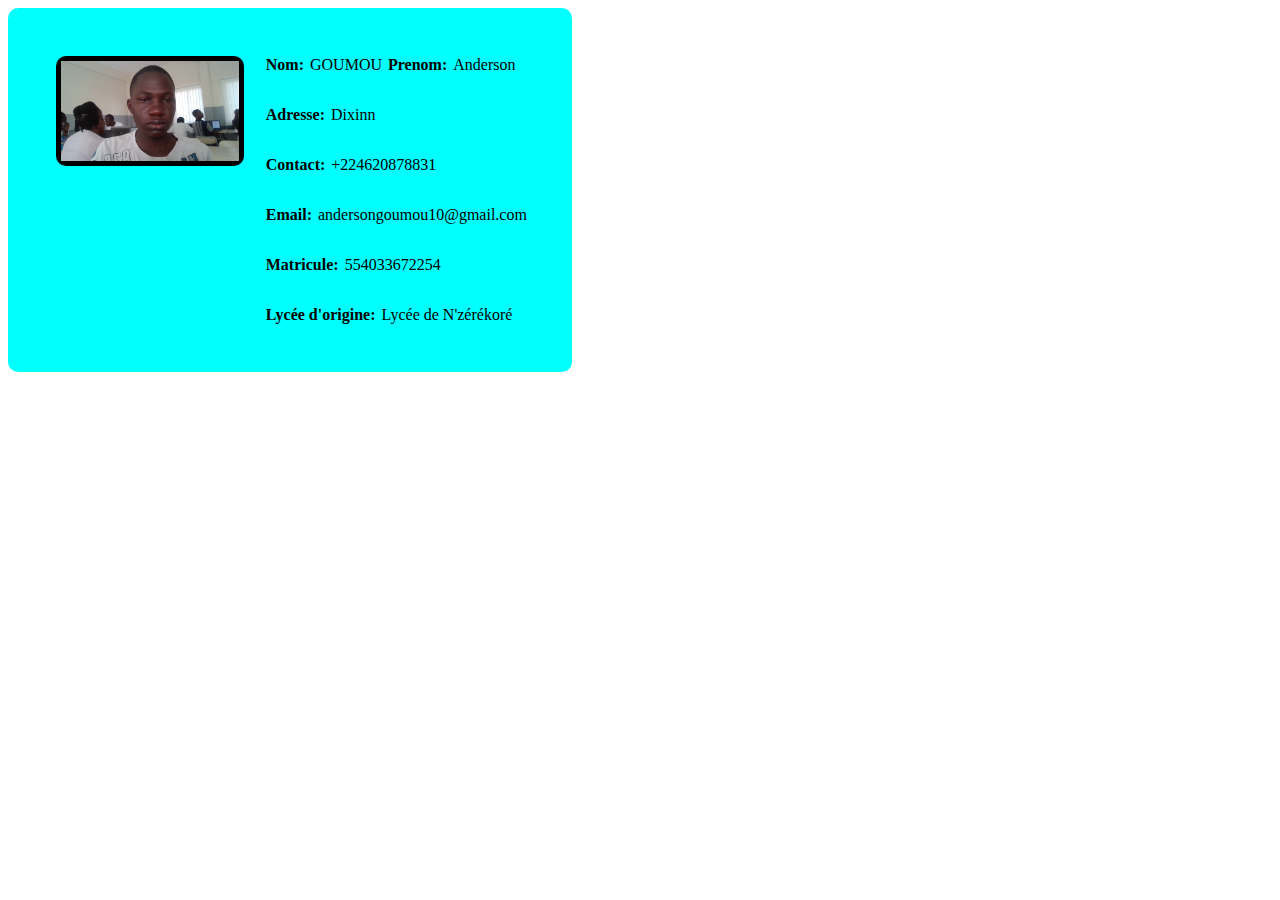
<file: ANDERSON GOUMOU 554033672254/index.html>
<!DOCTYPE html>
<html lang="fr">
<head>
    <meta charset="UTF-8">
    <meta name="viewport" content="width=device-width, initial-scale=1.0">
    <link rel="stylesheet" href="style.css">
    <title>Etudiant</title>
</head>
<body>
    <section>
        <div class="student-card">
            <div class="student-img">
                <img src="ander_img.jpg" alt="Anderson GOUMOU">
            </div>
            <div class="student-infos">
                <div class="student-infos-np">
                    <p class="stitle">Nom: </p>
                <p>GOUMOU </p>
                <p class="stitle">Prenom: </p>
                <p>Anderson </p>
                </div>

                <div class="student-other-infos">
                     <p class="stitle">Adresse:</p>
                <p>Dixinn</p>
                </div>
                  <div class="student-other-infos">
                     <p class="stitle">Contact:</p>
                <p>+224620878831</p>
                </div>  <div class="student-other-infos">
                     <p class="stitle">Email:</p>
                <p>andersongoumou10@gmail.com</p>
                </div>  <div class="student-other-infos">
                     <p class="stitle">Matricule:</p>
                <p>554033672254</p>
                </div>  <div class="student-other-infos">
                     <p class="stitle">Lycée d'origine:</p>
                <p>Lycée de N'zérékoré</p>
                </div>
               

            </div>
        </div>
    </section>
</body>
</html>
</file>
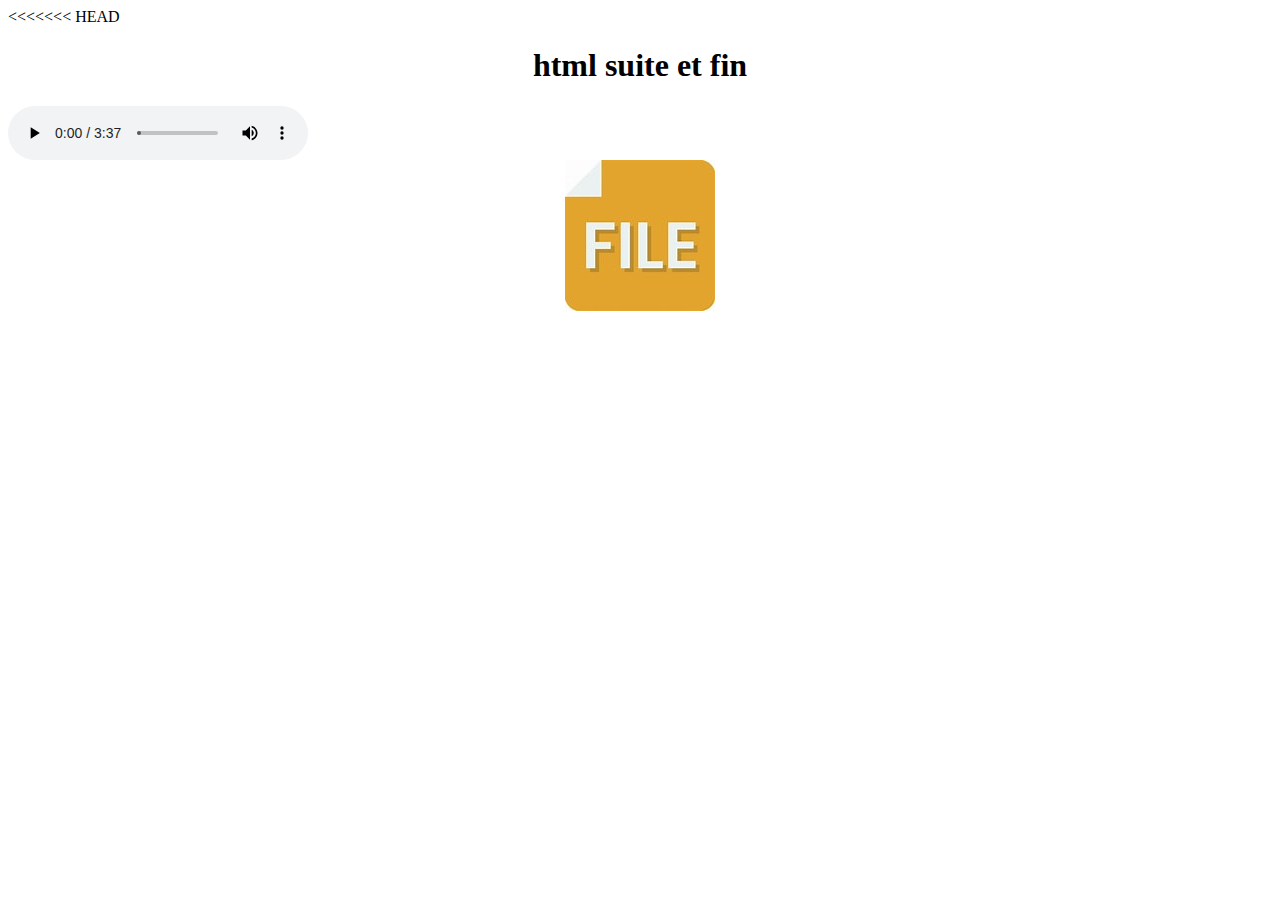
<file: cours3/index.html>
<<<<<<< HEAD
<!DOCTYPE html>
<html lang="en">
<head>
    <meta charset="UTF-8">
    <meta name="viewport" content="width=device-width, initial-scale=1.0">
    <title>cours 3 html suite et fin</title>
</head>
<body>
   <center> <h1>html suite et fin</h1></center>
    <!-- <main>
        <div>
            <h1>facebook  media</h1>
            <h2>Stories</h2>
            <h2>Directe</h2>
            <h2>publication</h2>
            <h2>Reel</h2>
            <h2>Group</h2>
            <h2>Page</h2>
            <h2>Marketplace</h2>
            <h2>Event</h2>
            <h2>Search</h2>
            <h2>Suggetion</h2>
        </div>
        <img src="fichier.jpeg" alt="" srcset="">
    </main>
    <section>

    </section> -->
    <!-- notion avancee de video et d'audio -->
     <audio controls autoplay  src="gims.mp3"><track></track><img src="fichier.jpeg" alt="" srcset=""></audio>
    <div style="display: flex; justify-content: center;"><img src="fichier.jpeg" alt="" > </div> 
    </body>
</html>
</file>
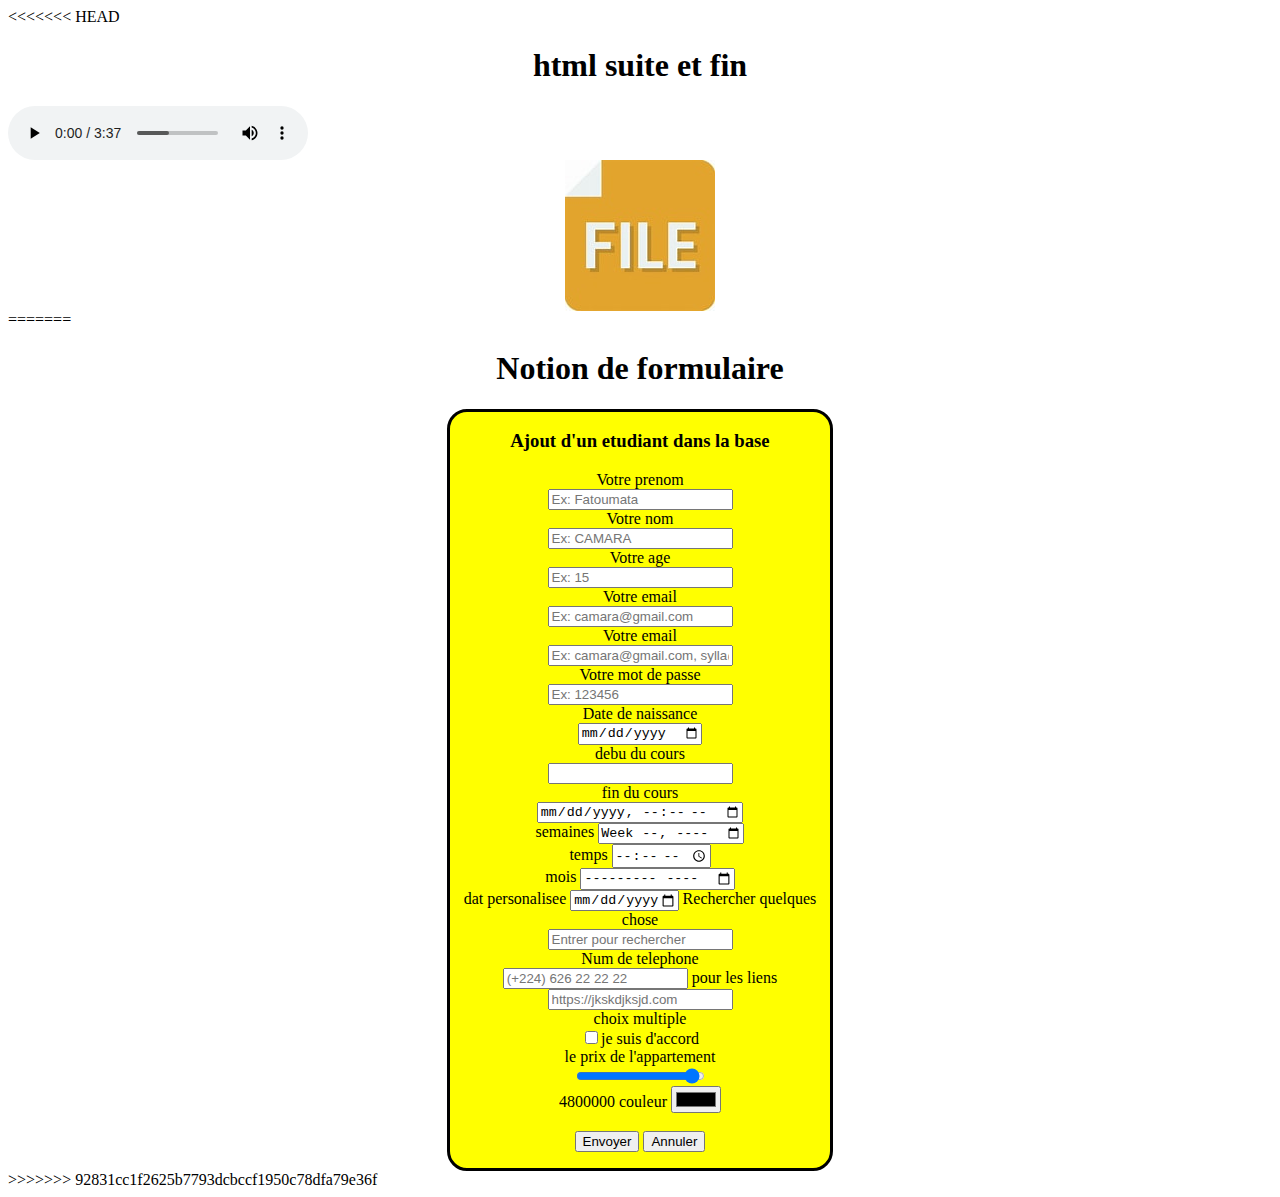
<file: cours4/index.html>
<<<<<<< HEAD
<!DOCTYPE html>
<html lang="en">
<head>
    <meta charset="UTF-8">
    <meta name="viewport" content="width=device-width, initial-scale=1.0">
    <title>cours 3 html suite et fin</title>
</head>
<body>
   <center> <h1>html suite et fin</h1></center>
    <!-- <main>
        <div>
            <h1>facebook  media</h1>
            <h2>Stories</h2>
            <h2>Directe</h2>
            <h2>publication</h2>
            <h2>Reel</h2>
            <h2>Group</h2>
            <h2>Page</h2>
            <h2>Marketplace</h2>
            <h2>Event</h2>
            <h2>Search</h2>
            <h2>Suggetion</h2>
        </div>
        <img src="fichier.jpeg" alt="" srcset="">
    </main>
    <section>

    </section> -->
    <!-- notion avancee de video et d'audio -->
     <audio controls autoplay  src="gims.mp3"><track></track><img src="fichier.jpeg" alt="" srcset=""></audio>
    <div style="display: flex; justify-content: center;"><img src="fichier.jpeg" alt="" > </div> 
    </body>
</html>
=======
<!-- notion de formulaire -->
 <!DOCTYPE html>
 <html lang="en">
 <head>
    <meta charset="UTF-8">
    <meta name="viewport" content="width=device-width, initial-scale=1.0">
    <title>Notion de formulaire</title>
 </head>
 <body>
   <center> <h1>Notion de formulaire</h1></center>
 <center>
<div style="width: 30%; background-color: yellow; border: solid 3px; border-radius: 20px;">
    <form action="">
        <h3>Ajout d'un etudiant dans la base</h3>
        <!-- les imput en html -->
         <label for="prenom">Votre prenom</label><br>
        <input type="text" name="prenom"  placeholder="Ex: Fatoumata" required><br>
        <label for="nom">Votre nom</label><br>
        <input type="text" name="nom"  placeholder="Ex: CAMARA" required><br>
        <label for="age">Votre age</label><br>
        <input type="number" name="age"  placeholder="Ex: 15"  required><br>
        <!-- type email -->
        <label for="email">Votre email</label><br>
        <input type="email" name="email"  placeholder="Ex: camara@gmail.com" required><br>
       <!-- balise email avec plusieurs mails -->
       <label for="emailm">Votre email</label><br>
       <input type="email" name="emailm"  placeholder="Ex: camara@gmail.com, sylla@gmail.com " multiple required><br>
              <!-- le type mot de passe -->
        <label for="password">Votre mot de passe</label><br>
        <input type="password" name="password"  placeholder="Ex: 123456" required><br>
        <!-- Les champs de type date -->
         <label for="date">Date de naissance</label><br>
         <input type="date" name="date" placeholder="selectionner votre date de naissance" required><br>
         <label for="samba">debu du cours</label><br>
         <input type="datetime" name="samba"  required><br>
         <label for="datetime-local">fin du cours</label><br>
         <input type="datetime-local" name="datetime-local"  required><br>
        <!-- notion de date et heure -->
        <label for="week">semaines</label>
        <input type="week" name="week" id=""><br>
        <label for="month">temps</label>
         <input type="time" name="" id=""><br>
         <label for="month">mois</label>
         <input type="month" name="month" id=""><br>
        <label for="datep">dat personalisee</label>
        <input type="date" min="2025-03-13" max="2025-03-20" id="">



         <!-- inpput de type search-->
          <label for="search">Rechercher quelques chose</label><br>
          <input type="search" name="search" placeholder="Entrer pour rechercher"><br>
          <!-- input pour les numeros de telephone -->
           <label for="telephone">Num de telephone</label><br>
           <input type="tel" name="telephone" placeholder="(+224) 626 22 22 22">
            <!-- pour les url -->
             <label for="url">pour les liens</label><br>
             <input type="url" name="url" placeholder="https://jkskdjksjd.com"><br>
             <!-- input de type checkbox -->
                <label for="checkbox">choix multiple</label><br>
                <input type="checkbox" name="checkbox" value="1">je suis d'accord <br>
                <!-- les input de type range -->
                 <label for="prix">le prix de l'appartement</label><br>
                 <input type="range" name="prix" id="prix" min="50000" max="5000000" step="250000" value="200000000"><br>
                <output class="prix-output" for="prix"></output>
                <!-- notion de champs de type couleur -->
                 <label for="couleur">couleur</label>
                 <input type="color" name="couleur" id="">

<br><br>
        <!-- bouton de validation du formulaire -->
        <input type="submit" value="Envoyer">
        <input type="reset" value="Annuler">


    </form>
</div>
 </center>
 </body>
 <script>
    const prix= document.querySelector("#prix");
    const output= document.querySelector(".prix-output");
    output.textContent= prix.value;
    prix.addEventListener("input", ()=>{
        output.textContent= prix.value;
    });    ;
 </script>
 </html>
>>>>>>> 92831cc1f2625b7793dcbccf1950c78dfa79e36f
</file>
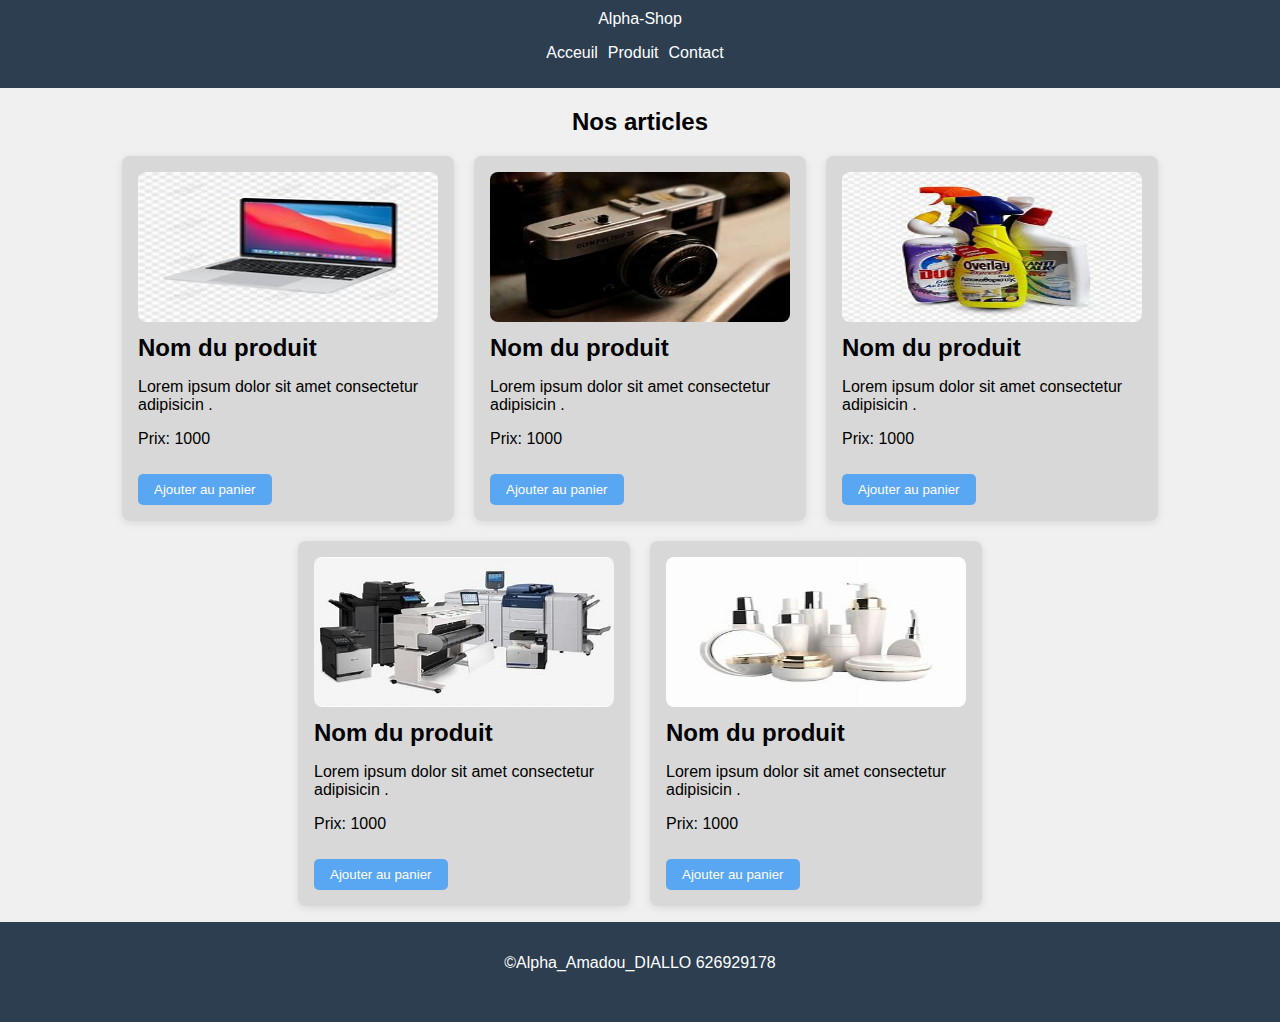
<file: cours5/index.html>
<!DOCTYPE html>
<html lang="en">
<head>
    <meta charset="UTF-8">
    <meta name="viewport" content="width=device-width, initial-scale=1.0">
    <link rel="stylesheet" href="style.css">
    <title>e-commerce</title>
</head>
<body>
    <!-- debute du debeloppement du site -->
     <header>
        <div>Alpha-Shop</div>
        <nav>
           <ul>
            <li><a href="#">Acceuil</a></li>
            <li><a href="#">Produit</a></li>
            <li><a href="#">Contact</a></li>
           </ul>
        </nav>
     </header>
     <!-- debut de la section principale -->
      <main>
        <center><h2>Nos articles</h2></center>
        <!-- definition du premier produit example -->
         <div class="products">
        <!-- cproduit-1-->
         <div class="product-card">
            <img src="./1.jpg" alt="" srcset="" class="img">
            <h3>Nom du produit</h3>
            <p>Lorem ipsum dolor sit amet consectetur adipisicin .</p>
            <p class="price">Prix: 1000</p>
            <button class="btn">Ajouter au panier</button>
         </div>
        <!-- cproduit-1-->
        <div class="product-card">
        <img src="./21.jpg" alt="" srcset="" class="img">
        <h3>Nom du produit</h3>
        <p>Lorem ipsum dolor sit amet consectetur adipisicin .</p>
        <p class="price">Prix: 1000</p>
        <button class="btn">Ajouter au panier</button>
        </div>
        <!-- cproduit-2-->
        <div class="product-card">
        <img src="./3.jpg" alt="" srcset="" class="img">
        <h3>Nom du produit</h3>
        <p>Lorem ipsum dolor sit amet consectetur adipisicin .</p>
        <p class="price">Prix: 1000</p>
        <button class="btn">Ajouter au panier</button>
        </div>
                    <!-- cproduit-3-->
        <div class="product-card">
            <img src="./4.jpg" alt="" srcset="" class="img">
            <h3>Nom du produit</h3>
            <p>Lorem ipsum dolor sit amet consectetur adipisicin .</p>
            <p class="price">Prix: 1000</p>
            <button class="btn">Ajouter au panier</button>
        </div>
                <!-- cproduit-4-->
        <div class="product-card">
            <img src="./5.jpg" alt="" srcset="" class="img">
            <h3>Nom du produit</h3>
            <p>Lorem ipsum dolor sit amet consectetur adipisicin .</p>
            <p class="price">Prix: 1000</p>
            <button class="btn">Ajouter au panier</button>
        </div> 
          
         </div>






      </main>
      <footer>
        <p>&copy;Alpha_Amadou_DIALLO 626929178</p> <br> 
      </footer>
    
</body>
</html>
</file>
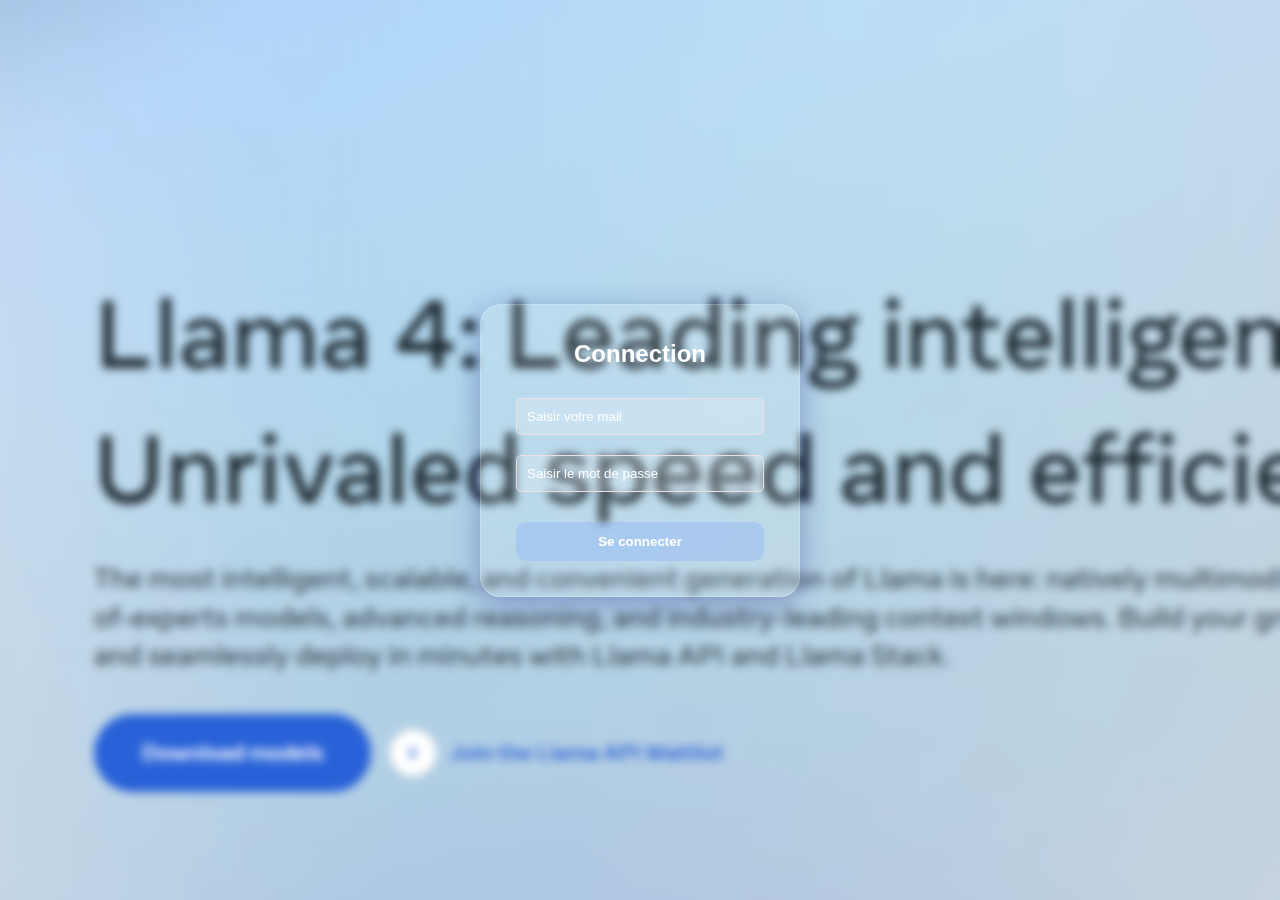
<file: cours6/index.html>
<!DOCTYPE html>
<html lang="en">
<head>
    <meta charset="UTF-8">
    <meta name="viewport" content="width=device-width, initial-scale=1.0">
    <link rel="stylesheet" href="style.css">
    <title>Glassmorphic Web Design</title>
</head>
<body>
    <form action="" class="glass-form">
        <h2>Connection</h2>
        <input type="email" placeholder="Saisir votre mail" required title="Mamady Doumbouyah">
        <input type="password" placeholder="Saisir le mot de passe" required>
        <button type="submit">Se connecter</button>

    </form>
    
</body>
</html>
</file>
<file: ANDERSON GOUMOU 554033672254/style.css>
section{
    border-radius: 10px;
    background-color: aqua;
    padding: 2rem;
    width: 500px;
}
.student-card img{
    height: 100px;
    
}
section .student-img{
    background-color: black;
    padding: 5px;
    margin: 1rem;
    height: 100px;
    border-radius: 10px;
    border-width: 5px;
    border-color: black;
}
.student-card{
   display: flex;
}
section :hover{
    background-color: aquamarine;
    
}
.student-infos-np{
    display: flex;
}
section .stitle{
    font-weight: bold;
padding-right: 6px;
padding-left: 6px;
}
.student-other-infos{
    display: flex;
}
</file>
<file: cours5/style.css>
/* style du body */
body {
    background-color: #f0f0f0;
    font-family: Arial, sans-serif;
    margin: 0;
    padding: 0;
}
header{
background-color: #2c3e50;
color: white;
padding: 10px 0;
text-align: center;
}
nav ul{
    list-style: none;
    padding: 0;
    margin: 1 rm 0 0;
    display: flex;
    justify-content: center;
    flex-wrap: wrap;
}
nav ul li{
    margin-right: 10px;
}
nav ul li a{
    color: white;
    text-decoration: none;
    justify-content: center;
    gap: 20px;
    flex-wrap: wrap;
}
.products{
    display: flex;
    justify-content: center;
    gap: 20px;
    flex-wrap: wrap;
}
.product-card {
    background-color: rgb(216, 216, 216);
    border-radius: 8px;
    box-shadow: 0 2px 8px rgba(0, 0, 0, 0.1);
    padding: 1rem;
    width: 300px;
    /* transition:  transform 2s; */
}
.product-card img {
    max-width: 100%;
    border-radius: 8px;
    height: 150px;
    width: 300px;
}
h3{
    margin: 0.5rem 0;
    font-size: 1.5rem;
}
.product-card button {
    background-color: #59a6f3;
    color: white;
    border: none;
    padding: 0.5rem 1rem;
    border-radius: 5px;
    cursor: pointer;
    margin-top: 10px;
    transition: background-color 1s;
}
.product-card button:hover {
    background-color: #3b7bbf;
}
footer{
    background-color: #2c3e50;
    color: white;
    text-align: center; 
    padding: 1rem;
    margin-top: 1rem ;
}
/* gestion de la responsivite */
@media (max-width: 768px) {
    .products {
        flex-direction: column;
        align-items: center;
    }
    .product-card {
        width: 90%;
    }
}
</file>
<file: cours6/style.css>
*{
    box-sizing: border-box;
    margin: 0;
    padding: 0;
    font-family: Arial, Helvetica, sans-serif;
}
body{
    height: 100vh;
    background: url('img.png');
    display: flex;
    align-items: center;
    justify-content: center;
    backdrop-filter: blur(5px);

}
.glass-form{
    background: rgba(255, 255, 255, 0.1);
    border-radius: 20px;
    padding: 35px;
    width: 320px;
    box-shadow: 0 8px 30px 0 rgba(31, 38, 135, 0.37);
    backdrop-filter: blur(10px);
    -webkit-backface-filter: blur(10px) ;
    border: 1px solid rgba(255, 255, 255, 0.18);
    color: white;
}

.glass-form h2{
    text-align: center;
    margin-bottom: 20px;
}
.glass-form input{
    width: 100%;
    padding: 10px;
    margin: 10px 0;
    border: 0.4px solid rgb(236, 224, 224);
    border-radius: 5px;
    background: rgba(255, 255, 255, 0.2);
    color: white;
}
.glass-form input::placeholder {
    color: white;
}
 .glass-form button{
    width: 100%;
    padding: 12px;
    margin-top: 20px;
    border: none;
    border-radius: 10px;
    background-color: rgba(125, 168, 248, 0.3);
    color: white;
    cursor: pointer;
    font-weight: bold;
    transition: background 2s ease;
 }
 .glass-form button:hover{ 
    background-color: rgba(12, 93, 243, 0.3);
 }
</file>
